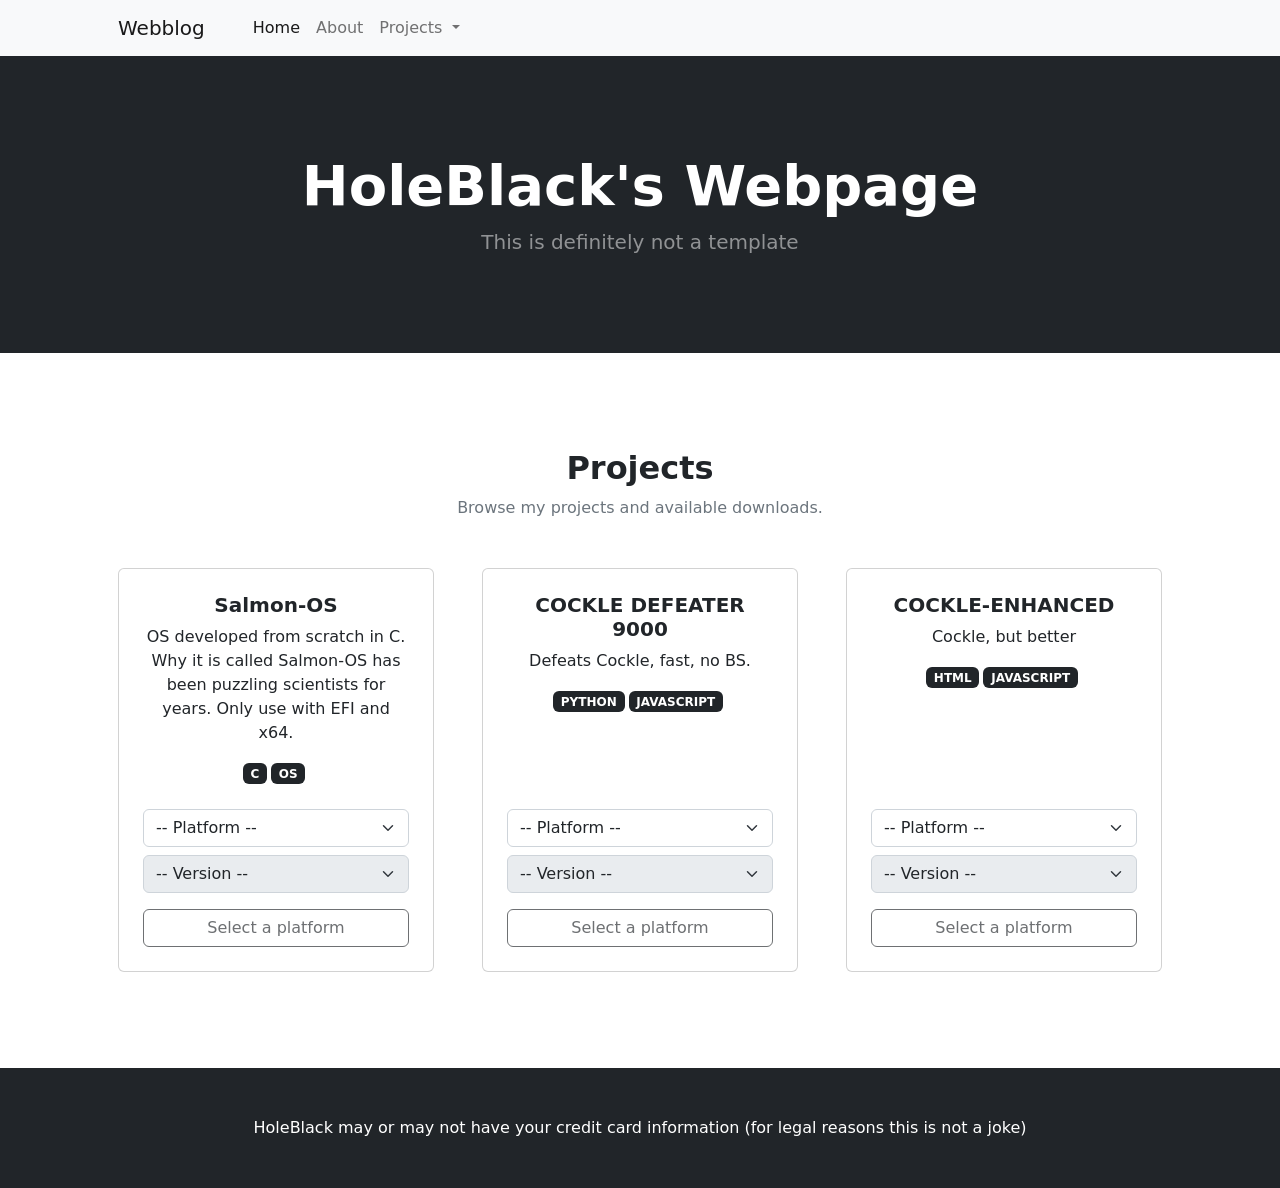
<file: index.html>
<!DOCTYPE html>
<html lang="en">
<head>
    <meta charset="utf-8" />
    <meta name="viewport" content="width=device-width, initial-scale=1, shrink-to-fit=no" />
    <meta name="description" content="HoleBlack's projects and downloads." />
    <meta name="author" content="HoleBlack" />

    <title>HoleBlack's Webpage</title>

    <!-- Favicon -->
    <link rel="icon" type="image/x-icon" href="assets/favicon.ico" />

    <!-- Bootstrap Theme CSS -->
    <link href="css/styles.css" rel="stylesheet" />
</head>

<body>

    <!-- Navigation -->
    <nav class="navbar navbar-expand-lg navbar-light bg-light">
        <div class="container px-4 px-lg-5">

            <a class="navbar-brand" href="#!">Webblog</a>

            <button
                class="navbar-toggler"
                type="button"
                data-bs-toggle="collapse"
                data-bs-target="#navbarSupportedContent"
                aria-controls="navbarSupportedContent"
                aria-expanded="false"
                aria-label="Toggle navigation"
            >
                <span class="navbar-toggler-icon"></span>
            </button>

            <div class="collapse navbar-collapse" id="navbarSupportedContent">

                <ul class="navbar-nav me-auto mb-2 mb-lg-0 ms-lg-4">

                    <li class="nav-item">
                        <a class="nav-link active" aria-current="page" href="#home">
                            Home
                        </a>
                    </li>

                    <li class="nav-item">
                        <a class="nav-link" href="#About">
                            About
                        </a>
                    </li>

                    <li class="nav-item dropdown">

                        <a
                            class="nav-link dropdown-toggle"
                            id="navbarDropdown"
                            href="#projects"
                            role="button"
                            data-bs-toggle="dropdown"
                            aria-expanded="false"
                        >
                            Projects
                        </a>

                        <ul class="dropdown-menu" aria-labelledby="navbarDropdown">

                            <li>
                                <a class="dropdown-item" href="#projects">
                                    All Projects
                                </a>
                            </li>

                        </ul>

                    </li>

                </ul>

            </div>
        </div>
    </nav>


    <!-- Header -->
    <header class="bg-dark py-5">
        <div class="container px-4 px-lg-5 my-5">

            <div class="text-center text-white">

                <h1 class="display-4 fw-bolder">
                    HoleBlack's Webpage
                </h1>

                <p class="lead fw-normal text-white-50 mb-0">
                    This is definitely not a template
                </p>

            </div>

        </div>
    </header>


    <!-- Projects Section -->
    <section class="py-5" id="projects">

        <div class="container px-4 px-lg-5 mt-5">

            <!-- Section heading -->
            <div class="text-center mb-5">

                <h2 class="fw-bolder">
                    Projects
                </h2>

                <p class="text-muted">
                    Browse my projects and available downloads.
                </p>

            </div>

            <!-- Dynamic Project Cards -->
            <div
                id="project-list"
                class="row gx-4 gx-lg-5 row-cols-1 row-cols-md-2 row-cols-xl-3 justify-content-center"
            >

                <!-- project-search.js populates this container -->

                <div class="col text-center">
                    <p class="text-muted">
                        Loading projects...
                    </p>
                </div>

            </div>

        </div>

    </section>


    <!-- Footer -->
    <footer class="py-5 bg-dark">

        <div class="container">

            <p class="m-0 text-center text-white">
                HoleBlack may or may not have your credit card information
                (for legal reasons this is not a joke)
            </p>

        </div>

    </footer>

    <!-- Core Theme JavaScript -->
    <script src="js/scripts.js"></script>

    <!-- Project Loader -->
    <script src="js/project-search.js"></script>

</body>
</html>
</file>
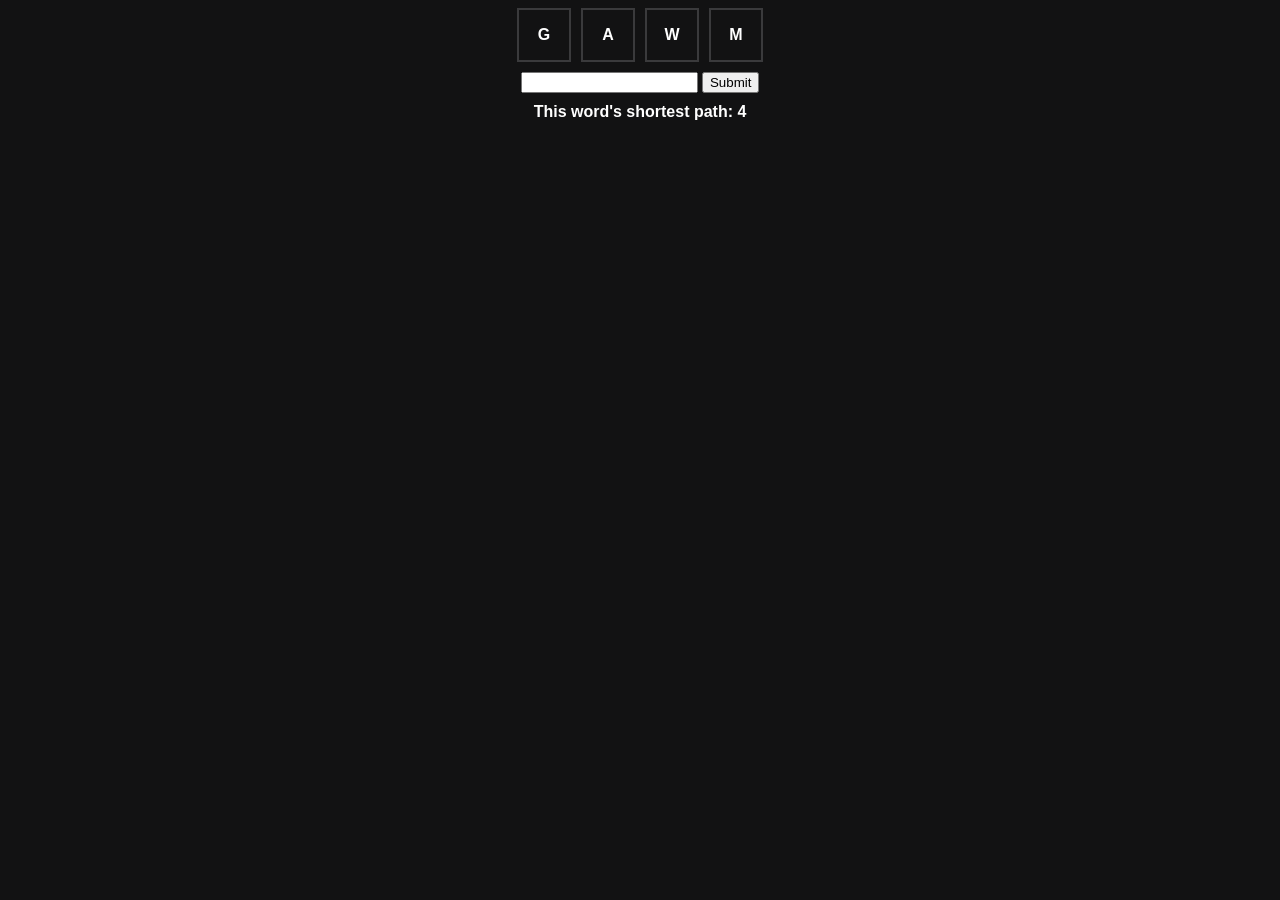
<file: downloads/Cockle-ENHANCED/index.html>
<!DOCTYPE html>
<html lang="en">
  <head>
    <meta charset="UTF-8" />
    <meta name="viewport" content="width=device-width, initial-scale=1.0" />
    <title>Cockle</title>
    <link href="style.css" rel="stylesheet" type="text/css" media="all">
  </head>

  <body>

    <div id="gameField" class="gamearea">

    </div>

    <form id="inputForm" autocomplete="off">
        <input type="text" id="input">
        <input type="submit" id="submitButton" value="Submit">
    </form>

    <span id="info"></span>

    <script src="game.js"></script>
  </body>
</html>
</file>
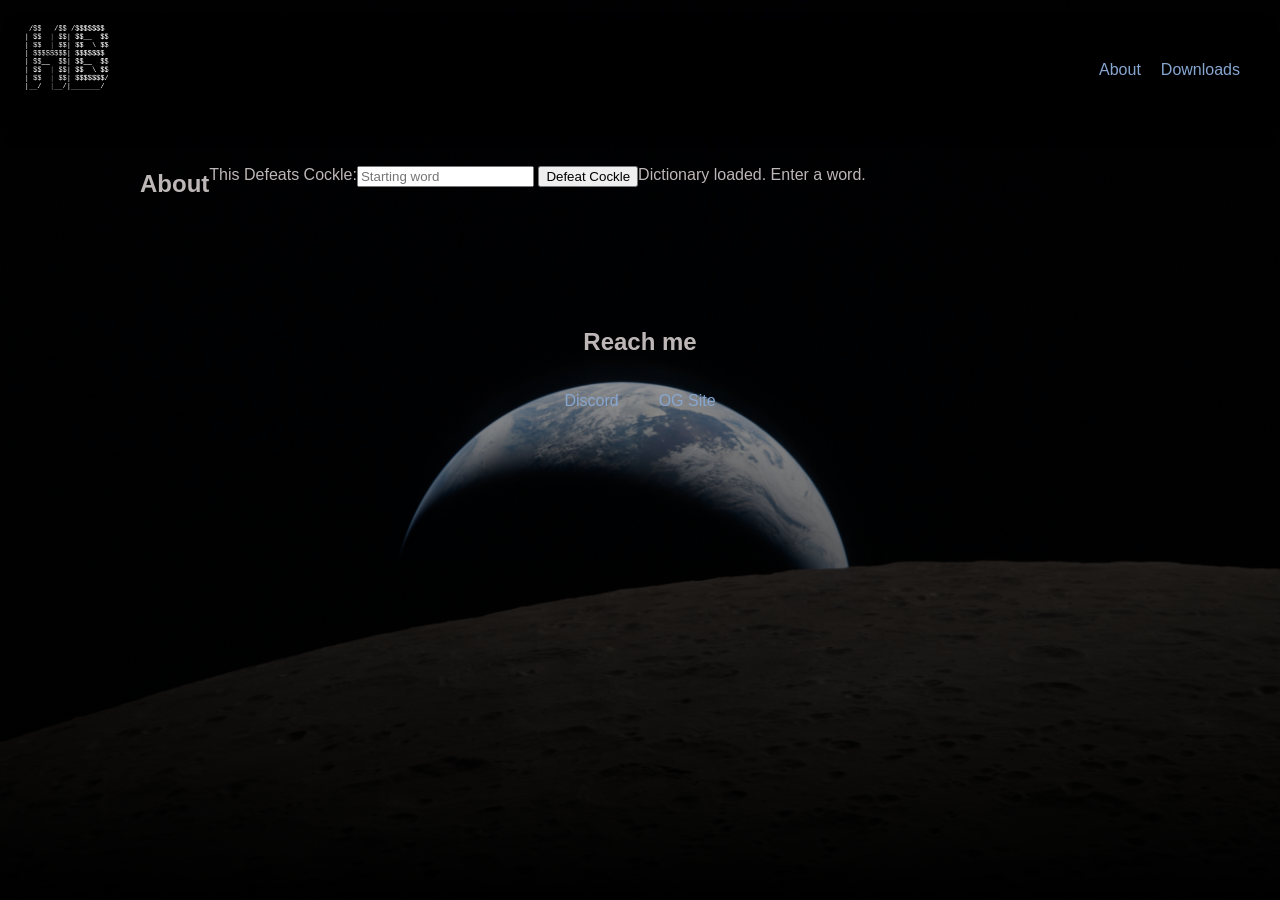
<file: downloads/Cockle-DEFEATER/web/index.html>
<!DOCTYPE html>
<html lang="en">
<head>
    <meta charset="UTF-8">
    <meta name="viewport" content="width=device-width, initial-scale=1.0">
    <meta http-equiv="Content-Security-Policy"
          content="default-src 'self'; img-src 'self'; script-src 'self'; style-src 'self'; base-uri 'none'; form-action 'none'">
    <title>Cockle Defeater</title>
    <link rel="stylesheet" href="style.css">
</head>
<body>
    <header>
        <nav>
            <section class="links-and-logos">
                <img src="logo.png" alt="HB logo">
                <ul>
                    <li><a href="#About">About</a></li>
                    <li><a href="#Downloads">Downloads</a></li>
                </ul>
            </section>
        </nav>
    </header>


    <main>
        <section id="DEFEATER" class="main-content">
            <div class="content">
                <h2>About</h2>
                <p>This Defeats Cockle:</p>
    
                <p>
                    <input id="startWord" type="text" placeholder="Starting word">
                    <button id="findPath">Defeat Cockle</button>
                </p>
    
                <p id="result"></p>
            </div>
        </section>
     </main>

<script type="module" src="./extra.js"></script>

    <footer>
        <div class="links">
            <h2>Reach me</h2>
            <ul>
                <li><a href="https://discord.com/users/1353784369990602857" target="_blank" rel="noopener noreferrer">Discord</a></li>
                <li><a href="https://holeblack.duckdns.org" target="_blank" rel="noopener noreferrer">OG Site</a></li>
            </ul>
        </div>
    </footer>


</body>
</html>
</file>
<file: downloads/Cockle-ENHANCED/style.css>
body{
    display:flex;
    align-items: center;
    flex-direction: column;
    gap:10px;

    background-color: #121213;
    color:white;

    font-family: Verdana, Geneva, Tahoma, sans-serif;
    font-weight: 900;
}


.gamearea {
    display:flex;
    flex-direction: column;
    gap:10px;
}

.wordcontainer{
    display:flex;

    gap:10px;
}

.box{
    border:2px solid;
    border-color: #3A3A3C;
    height:50px;
    width:50px;

    display: flex;
    
    justify-content: center;
    align-items: center;
}

.boxCorrect{
    border:2px solid;
    border-color: #3A3A3C;
    height:50px;
    width:50px;

    display: flex;

    justify-content: center;
    align-items: center;

    background-color: #538D4E;
}
</file>
<file: downloads/Cockle-DEFEATER/web/style.css>
:root {
    --header:             #000000;
    --custom-grey:        #000000;
    --custom-blue:        #000000;
    --background-content: #00000096;
}

/* ── Reset ── */

body {
    font-family: Arial, sans-serif;
    background:
        linear-gradient(to bottom,
            rgba(0,0,0,0.0) 0%,
            rgba(0,0,0,1)   100%
        ),
        url('space.jpg');
    background-size:       cover;
    background-attachment: fixed;
    color:   #beb7b7;
    margin:  0;
    padding: 0;
}

a {
    color:           #87a7d1;
    text-decoration: none;
}

a:hover {
    text-decoration: underline;
}

ul {
    list-style: none;
}

/* ── Header ── */

.links-and-logos {
    display:          flex;
    justify-content:  space-between;
    align-items:      stretch;
    background-color: var(--header);
    padding:          0;
    margin:           0;
    margin-left: 20px;
    margin-right: 20px;
    margin-top: 20px;
    margin-bottom: 20px;
    height:           100px;
    box-shadow:       0px 1.2vh 15px var(--header);
    z-index:          20;
    position:         relative;
}

.links-and-logos img {
    height: 100px;
    width:  auto;
}

.links-and-logos ul {
    display:         flex;
    justify-content: flex-end;
    align-items:     center;
    flex:            1;
    gap:             20px;
    margin:          20px;
    padding:         0;
}

.links-and-logos ul li a {
    white-space: nowrap;
}

@media screen and (max-width: 480px) {
    .links-and-logos ul {
        flex-direction: column;
        align-items:    flex-end;
    }
}

/* ── Main ── */

main {
    padding: 0 0 80px 0;
    margin:  0;
}

.main-content {
    display:         flex;
    justify-content: center;
    padding:         0 20px;
    margin-top:      5px;
}

/* ── Content blocks ── */

.content,
.content-reverse {
    display:     flex;
    align-items: stretch;
    max-width:   1000px;
    margin:      10px 0;
    width:       100%;
}

.content div,
.content-reverse div {
    display:          flex;
    flex-direction:   column;
    justify-content:  center;
    align-items:      stretch;
    background-color: var(--background-content);
    flex:             1 1 50%;
    padding:          0 20px;
    font-size:        1rem;
}

.content div p,
.content-reverse div p {
    flex:      1;
    font-size: 0.9rem;
    margin:    25px;
}

.content div ul,
.content-reverse div ul {
    list-style:   circle;
    padding-left: 10px;
    flex:         1;
    font-size:    0.9rem;
    margin:       50px;
}

.content img,
.content-reverse img {
    flex:         1 1 50%;
    max-width:    400px;
    width:        100%;
    object-fit:   cover;
    aspect-ratio: 1/1;
}

.content-reverse {
    flex-direction: row-reverse;
}

@media screen and (max-width: 480px) {
    .content,
    .content-reverse {
        flex-direction: column;
        align-items:    center;
        max-width:      100%;
    }

    .content div,
    .content-reverse div {
        align-items:    center;
        text-align:     center;
        flex-direction: column;
        max-width:      100%;
    }

    .content img,
    .content-reverse img {
        max-height: 250px;
    }
}

/* ── Downloads ── */

.downloads-wrapper {
    display:          flex;
    flex-direction:   column;
    background-color: var(--background-content);
    max-width:        1000px;
    margin:           10px 0;
    width:            100%;
    padding:          0 20px;
    box-sizing:       border-box;
}

.downloads-wrapper h2 {
    font-size:   1.5rem;  /* was 1rem */
    font-weight: bold;    /* was normal */
    margin:      25px 0 0 0;
    color:       #beb7b7;
}

.project-card h3 {
    font-size:   1rem;    /* was 0.9rem */
    font-weight: bold;    /* was normal */
    margin:      0;
    color:       #beb7b7;
}

.downloads-wrapper > p {
    font-size: 0.9rem;
    margin:    10px 0 20px 0;
    color:     #beb7b7;
}

/* ── Project list ── */

.project-list {
    display:               grid;
    grid-template-columns: repeat(auto-fill, minmax(280px, 1fr));
    gap:                   20px;
    padding-bottom:        25px;
}

.project-card {
    display:        flex;
    flex-direction: column;
    gap:            10px;
    border-left:    1px solid #333;
    padding:        0 0 0 15px;
}

.project-card h3 {
    font-size:   0.9rem;
    font-weight: normal;
    margin:      0;
    color:       #beb7b7;
}

.project-desc {
    flex:        1;
    font-size:   0.9rem;
    color:       #beb7b7;
    line-height: 1.5;
    margin:      0;
}

.project-meta {
    display:   flex;
    flex-wrap: wrap;
    gap:       6px;
    font-size: 0.75rem;
    color:     #beb7b7;
}

.badge::before { content: '['; }
.badge::after  { content: ']'; }

.download-row {
    display:        flex;
    flex-direction: column;
    gap:            6px;
    margin-top:     auto;
}

.download-row select {
    width:      100%;
    padding:    6px 8px;
    background: #111;
    border:     1px solid #333;
    color:      #beb7b7;
    font-size:  0.9rem;
    box-sizing: border-box;
}

.download-btn {
    display:         block;
    width:           100%;
    padding:         6px 8px;
    background:      transparent;
    border:          1px solid #333;
    color:           #87a7d1;
    font-size:       0.9rem;
    text-align:      left;
    text-decoration: none;
    box-sizing:      border-box;
}

.download-btn:hover:not(.disabled) {
    text-decoration: underline;
}

.download-btn.disabled {
    color:          #444;
    cursor:         not-allowed;
    pointer-events: none;
}

/* ── Footer ── */

footer {
    display:         flex;
    justify-content: center;
    padding:         0;
    margin:          0;
}

footer ul {
    padding: 0;
}

.links {
    display:        flex;
    flex-direction: column;
    align-items:    center;
}

.links ul {
    display:         flex;
    justify-content: center;
    gap:             40px;
}

.links ul li {
    margin-bottom: 15%;
}
</file>
